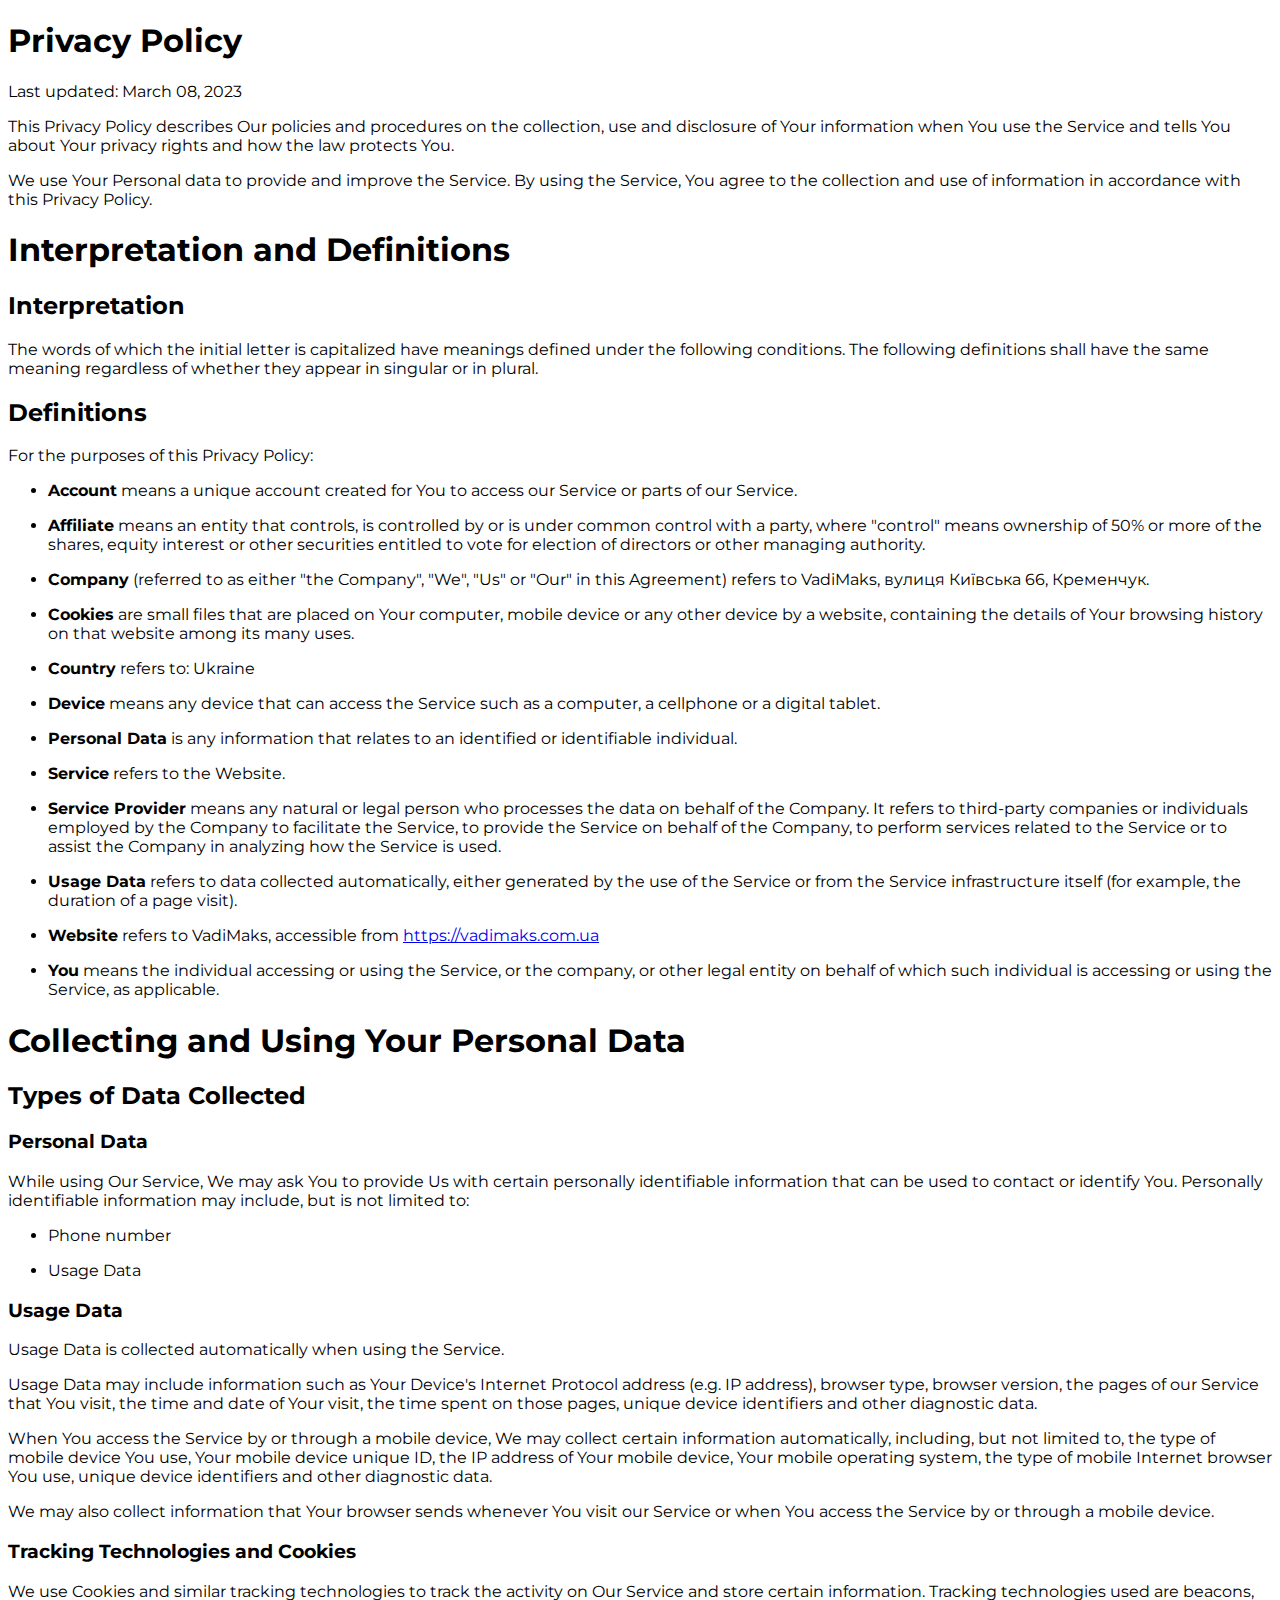
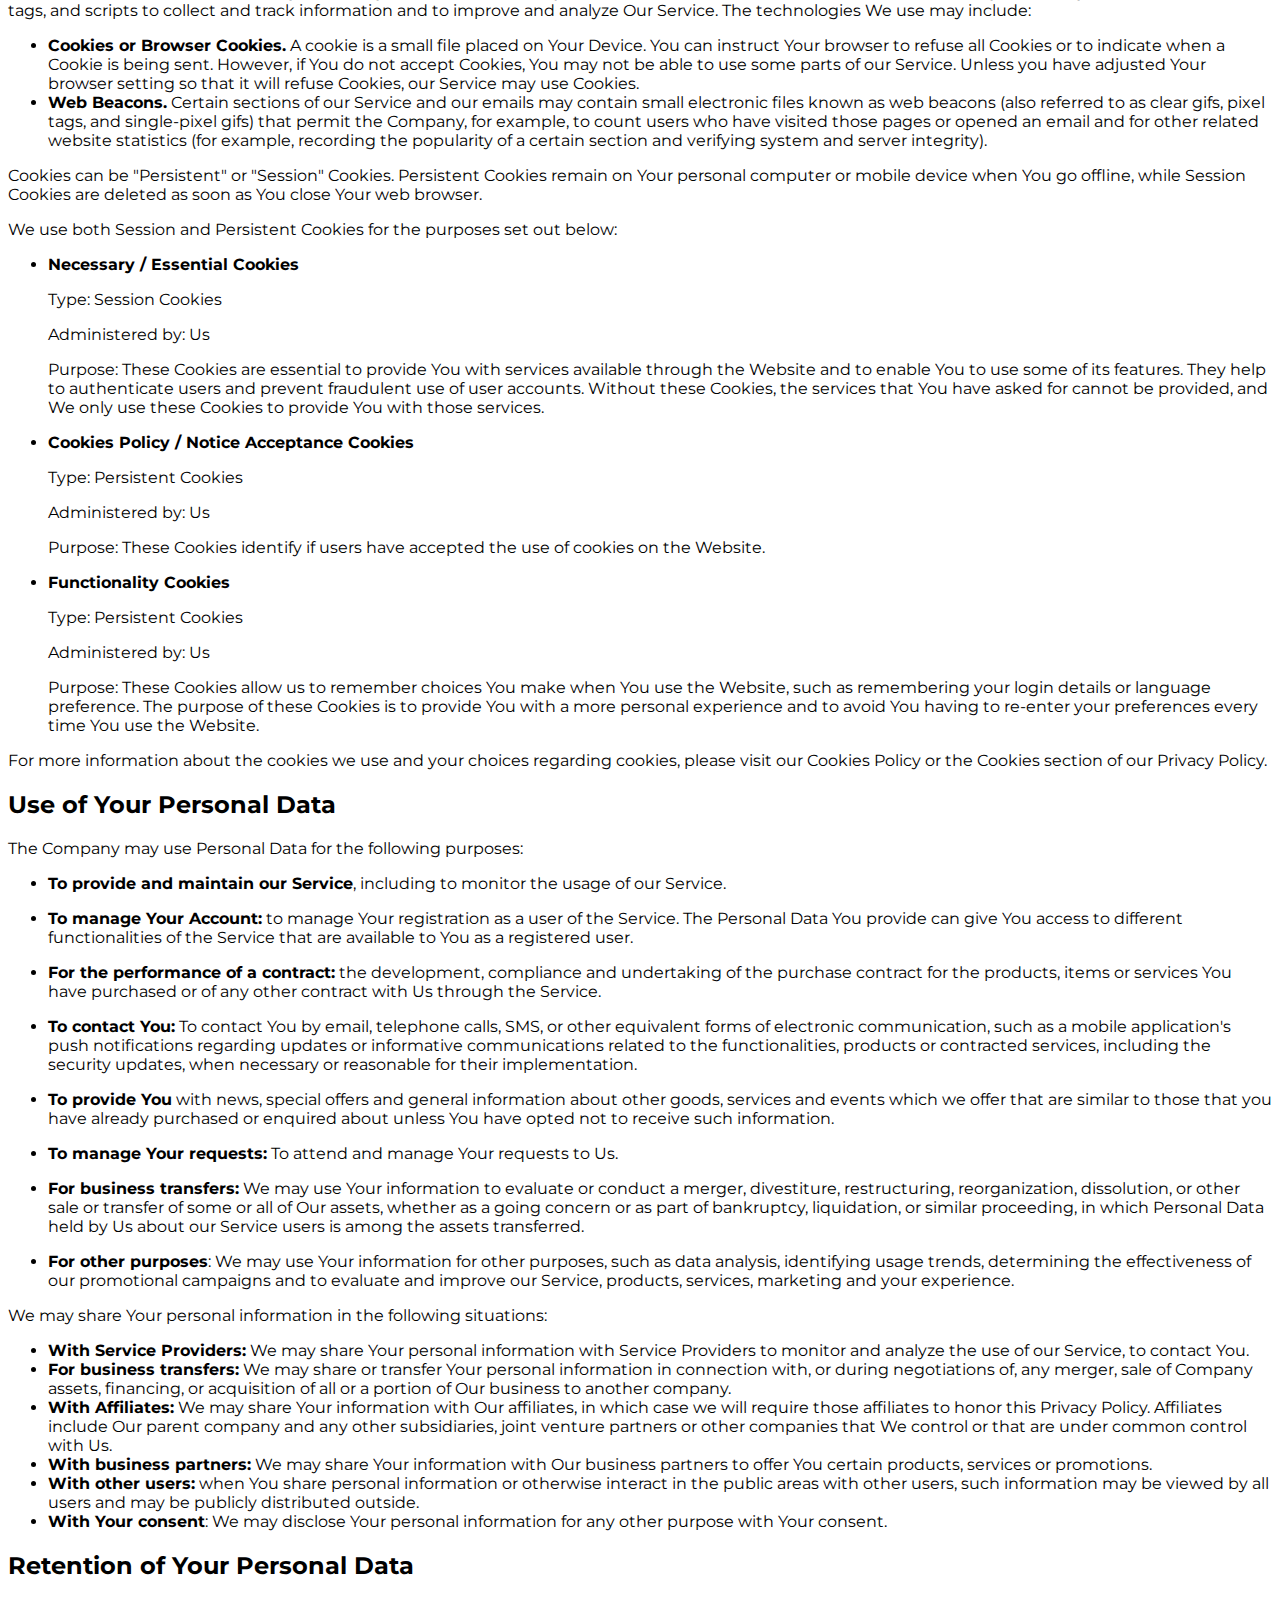
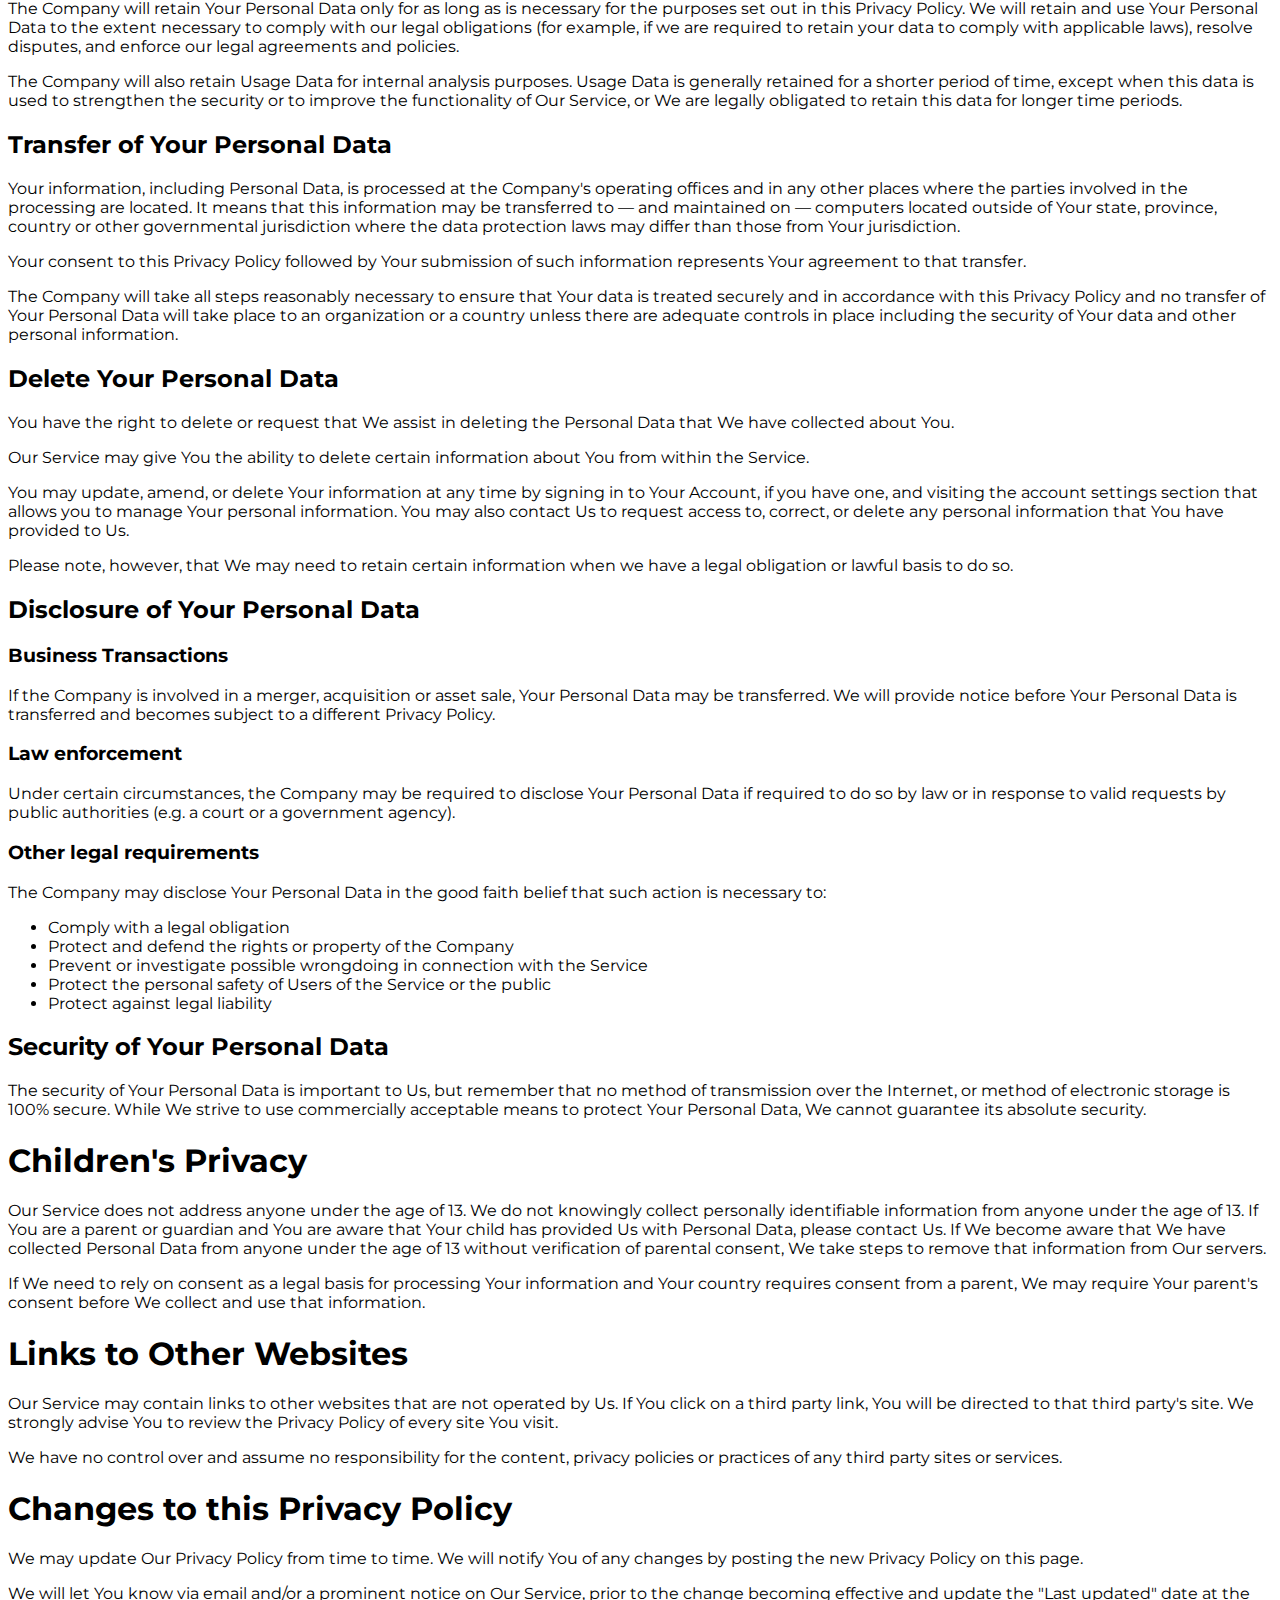
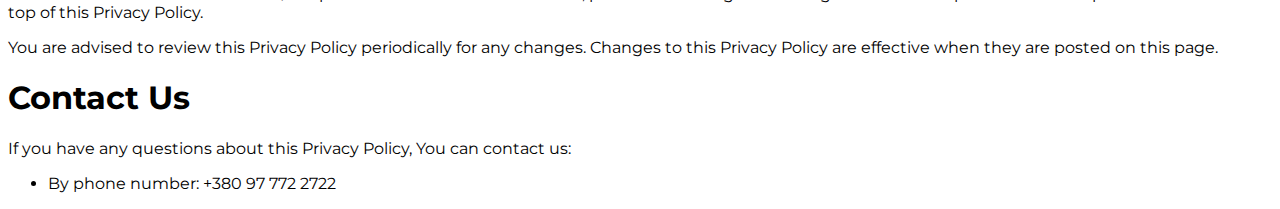
<file: VadiMax/privacyPolicy.html>
<!DOCTYPE html>
<html lang="en">
  <head>
    <meta charset="UTF-8" />
    <meta http-equiv="X-UA-Compatible" content="IE=edge" />
    <meta name="viewport" content="width=device-width, initial-scale=1.0" />
    <link rel="icon" href="assets/img/favicon.png" sizes="60">
    <title>Privacy Policy - VadiMaks</title>
    <link rel="preconnect" href="https://fonts.googleapis.com">
    <link rel="preconnect" href="https://fonts.gstatic.com" crossorigin>
    <link href="https://fonts.googleapis.com/css2?family=Montserrat:ital,wght@0,100;0,200;0,300;0,400;0,500;0,600;0,700;0,800;0,900;1,100;1,200;1,300;1,400;1,500;1,600;1,700;1,800;1,900&display=swap" rel="stylesheet">
    <style>
        body {font-family: 'Montserrat', sans-serif;}
    </style>
  </head>
  <body>
    <h1>Privacy Policy</h1>
    <p>Last updated: March 08, 2023</p>
    <p>
      This Privacy Policy describes Our policies and procedures on the
      collection, use and disclosure of Your information when You use the
      Service and tells You about Your privacy rights and how the law protects
      You.
    </p>
    <p>
      We use Your Personal data to provide and improve the Service. By using the
      Service, You agree to the collection and use of information in accordance
      with this Privacy Policy.
    </p>
    <h1>Interpretation and Definitions</h1>
    <h2>Interpretation</h2>
    <p>
      The words of which the initial letter is capitalized have meanings defined
      under the following conditions. The following definitions shall have the
      same meaning regardless of whether they appear in singular or in plural.
    </p>
    <h2>Definitions</h2>
    <p>For the purposes of this Privacy Policy:</p>
    <ul>
      <li>
        <p>
          <strong>Account</strong> means a unique account created for You to
          access our Service or parts of our Service.
        </p>
      </li>
      <li>
        <p>
          <strong>Affiliate</strong> means an entity that controls, is
          controlled by or is under common control with a party, where
          &quot;control&quot; means ownership of 50% or more of the shares,
          equity interest or other securities entitled to vote for election of
          directors or other managing authority.
        </p>
      </li>
      <li>
        <p>
          <strong>Company</strong> (referred to as either &quot;the
          Company&quot;, &quot;We&quot;, &quot;Us&quot; or &quot;Our&quot; in
          this Agreement) refers to VadiMaks, вулиця Київська 66, Кременчук.
        </p>
      </li>
      <li>
        <p>
          <strong>Cookies</strong> are small files that are placed on Your
          computer, mobile device or any other device by a website, containing
          the details of Your browsing history on that website among its many
          uses.
        </p>
      </li>
      <li>
        <p><strong>Country</strong> refers to: Ukraine</p>
      </li>
      <li>
        <p>
          <strong>Device</strong> means any device that can access the Service
          such as a computer, a cellphone or a digital tablet.
        </p>
      </li>
      <li>
        <p>
          <strong>Personal Data</strong> is any information that relates to an
          identified or identifiable individual.
        </p>
      </li>
      <li>
        <p><strong>Service</strong> refers to the Website.</p>
      </li>
      <li>
        <p>
          <strong>Service Provider</strong> means any natural or legal person
          who processes the data on behalf of the Company. It refers to
          third-party companies or individuals employed by the Company to
          facilitate the Service, to provide the Service on behalf of the
          Company, to perform services related to the Service or to assist the
          Company in analyzing how the Service is used.
        </p>
      </li>
      <li>
        <p>
          <strong>Usage Data</strong> refers to data collected automatically,
          either generated by the use of the Service or from the Service
          infrastructure itself (for example, the duration of a page visit).
        </p>
      </li>
      <li>
        <p>
          <strong>Website</strong> refers to VadiMaks, accessible from
          <a
            href="https://vadimaks.com.ua"
            rel="external nofollow noopener"
            target="_blank"
            >https://vadimaks.com.ua</a
          >
        </p>
      </li>
      <li>
        <p>
          <strong>You</strong> means the individual accessing or using the
          Service, or the company, or other legal entity on behalf of which such
          individual is accessing or using the Service, as applicable.
        </p>
      </li>
    </ul>
    <h1>Collecting and Using Your Personal Data</h1>
    <h2>Types of Data Collected</h2>
    <h3>Personal Data</h3>
    <p>
      While using Our Service, We may ask You to provide Us with certain
      personally identifiable information that can be used to contact or
      identify You. Personally identifiable information may include, but is not
      limited to:
    </p>
    <ul>
      <li>
        <p>Phone number</p>
      </li>
      <li>
        <p>Usage Data</p>
      </li>
    </ul>
    <h3>Usage Data</h3>
    <p>Usage Data is collected automatically when using the Service.</p>
    <p>
      Usage Data may include information such as Your Device's Internet Protocol
      address (e.g. IP address), browser type, browser version, the pages of our
      Service that You visit, the time and date of Your visit, the time spent on
      those pages, unique device identifiers and other diagnostic data.
    </p>
    <p>
      When You access the Service by or through a mobile device, We may collect
      certain information automatically, including, but not limited to, the type
      of mobile device You use, Your mobile device unique ID, the IP address of
      Your mobile device, Your mobile operating system, the type of mobile
      Internet browser You use, unique device identifiers and other diagnostic
      data.
    </p>
    <p>
      We may also collect information that Your browser sends whenever You visit
      our Service or when You access the Service by or through a mobile device.
    </p>
    <h3>Tracking Technologies and Cookies</h3>
    <p>
      We use Cookies and similar tracking technologies to track the activity on
      Our Service and store certain information. Tracking technologies used are
      beacons, tags, and scripts to collect and track information and to improve
      and analyze Our Service. The technologies We use may include:
    </p>
    <ul>
      <li>
        <strong>Cookies or Browser Cookies.</strong> A cookie is a small file
        placed on Your Device. You can instruct Your browser to refuse all
        Cookies or to indicate when a Cookie is being sent. However, if You do
        not accept Cookies, You may not be able to use some parts of our
        Service. Unless you have adjusted Your browser setting so that it will
        refuse Cookies, our Service may use Cookies.
      </li>
      <li>
        <strong>Web Beacons.</strong> Certain sections of our Service and our
        emails may contain small electronic files known as web beacons (also
        referred to as clear gifs, pixel tags, and single-pixel gifs) that
        permit the Company, for example, to count users who have visited those
        pages or opened an email and for other related website statistics (for
        example, recording the popularity of a certain section and verifying
        system and server integrity).
      </li>
    </ul>
    <p>
      Cookies can be &quot;Persistent&quot; or &quot;Session&quot; Cookies.
      Persistent Cookies remain on Your personal computer or mobile device when
      You go offline, while Session Cookies are deleted as soon as You close
      Your web browser.
    </p>
    <p>
      We use both Session and Persistent Cookies for the purposes set out below:
    </p>
    <ul>
      <li>
        <p><strong>Necessary / Essential Cookies</strong></p>
        <p>Type: Session Cookies</p>
        <p>Administered by: Us</p>
        <p>
          Purpose: These Cookies are essential to provide You with services
          available through the Website and to enable You to use some of its
          features. They help to authenticate users and prevent fraudulent use
          of user accounts. Without these Cookies, the services that You have
          asked for cannot be provided, and We only use these Cookies to provide
          You with those services.
        </p>
      </li>
      <li>
        <p><strong>Cookies Policy / Notice Acceptance Cookies</strong></p>
        <p>Type: Persistent Cookies</p>
        <p>Administered by: Us</p>
        <p>
          Purpose: These Cookies identify if users have accepted the use of
          cookies on the Website.
        </p>
      </li>
      <li>
        <p><strong>Functionality Cookies</strong></p>
        <p>Type: Persistent Cookies</p>
        <p>Administered by: Us</p>
        <p>
          Purpose: These Cookies allow us to remember choices You make when You
          use the Website, such as remembering your login details or language
          preference. The purpose of these Cookies is to provide You with a more
          personal experience and to avoid You having to re-enter your
          preferences every time You use the Website.
        </p>
      </li>
    </ul>
    <p>
      For more information about the cookies we use and your choices regarding
      cookies, please visit our Cookies Policy or the Cookies section of our
      Privacy Policy.
    </p>
    <h2>Use of Your Personal Data</h2>
    <p>The Company may use Personal Data for the following purposes:</p>
    <ul>
      <li>
        <p>
          <strong>To provide and maintain our Service</strong>, including to
          monitor the usage of our Service.
        </p>
      </li>
      <li>
        <p>
          <strong>To manage Your Account:</strong> to manage Your registration
          as a user of the Service. The Personal Data You provide can give You
          access to different functionalities of the Service that are available
          to You as a registered user.
        </p>
      </li>
      <li>
        <p>
          <strong>For the performance of a contract:</strong> the development,
          compliance and undertaking of the purchase contract for the products,
          items or services You have purchased or of any other contract with Us
          through the Service.
        </p>
      </li>
      <li>
        <p>
          <strong>To contact You:</strong> To contact You by email, telephone
          calls, SMS, or other equivalent forms of electronic communication,
          such as a mobile application's push notifications regarding updates or
          informative communications related to the functionalities, products or
          contracted services, including the security updates, when necessary or
          reasonable for their implementation.
        </p>
      </li>
      <li>
        <p>
          <strong>To provide You</strong> with news, special offers and general
          information about other goods, services and events which we offer that
          are similar to those that you have already purchased or enquired about
          unless You have opted not to receive such information.
        </p>
      </li>
      <li>
        <p>
          <strong>To manage Your requests:</strong> To attend and manage Your
          requests to Us.
        </p>
      </li>
      <li>
        <p>
          <strong>For business transfers:</strong> We may use Your information
          to evaluate or conduct a merger, divestiture, restructuring,
          reorganization, dissolution, or other sale or transfer of some or all
          of Our assets, whether as a going concern or as part of bankruptcy,
          liquidation, or similar proceeding, in which Personal Data held by Us
          about our Service users is among the assets transferred.
        </p>
      </li>
      <li>
        <p>
          <strong>For other purposes</strong>: We may use Your information for
          other purposes, such as data analysis, identifying usage trends,
          determining the effectiveness of our promotional campaigns and to
          evaluate and improve our Service, products, services, marketing and
          your experience.
        </p>
      </li>
    </ul>
    <p>We may share Your personal information in the following situations:</p>
    <ul>
      <li>
        <strong>With Service Providers:</strong> We may share Your personal
        information with Service Providers to monitor and analyze the use of our
        Service, to contact You.
      </li>
      <li>
        <strong>For business transfers:</strong> We may share or transfer Your
        personal information in connection with, or during negotiations of, any
        merger, sale of Company assets, financing, or acquisition of all or a
        portion of Our business to another company.
      </li>
      <li>
        <strong>With Affiliates:</strong> We may share Your information with Our
        affiliates, in which case we will require those affiliates to honor this
        Privacy Policy. Affiliates include Our parent company and any other
        subsidiaries, joint venture partners or other companies that We control
        or that are under common control with Us.
      </li>
      <li>
        <strong>With business partners:</strong> We may share Your information
        with Our business partners to offer You certain products, services or
        promotions.
      </li>
      <li>
        <strong>With other users:</strong> when You share personal information
        or otherwise interact in the public areas with other users, such
        information may be viewed by all users and may be publicly distributed
        outside.
      </li>
      <li>
        <strong>With Your consent</strong>: We may disclose Your personal
        information for any other purpose with Your consent.
      </li>
    </ul>
    <h2>Retention of Your Personal Data</h2>
    <p>
      The Company will retain Your Personal Data only for as long as is
      necessary for the purposes set out in this Privacy Policy. We will retain
      and use Your Personal Data to the extent necessary to comply with our
      legal obligations (for example, if we are required to retain your data to
      comply with applicable laws), resolve disputes, and enforce our legal
      agreements and policies.
    </p>
    <p>
      The Company will also retain Usage Data for internal analysis purposes.
      Usage Data is generally retained for a shorter period of time, except when
      this data is used to strengthen the security or to improve the
      functionality of Our Service, or We are legally obligated to retain this
      data for longer time periods.
    </p>
    <h2>Transfer of Your Personal Data</h2>
    <p>
      Your information, including Personal Data, is processed at the Company's
      operating offices and in any other places where the parties involved in
      the processing are located. It means that this information may be
      transferred to — and maintained on — computers located outside of Your
      state, province, country or other governmental jurisdiction where the data
      protection laws may differ than those from Your jurisdiction.
    </p>
    <p>
      Your consent to this Privacy Policy followed by Your submission of such
      information represents Your agreement to that transfer.
    </p>
    <p>
      The Company will take all steps reasonably necessary to ensure that Your
      data is treated securely and in accordance with this Privacy Policy and no
      transfer of Your Personal Data will take place to an organization or a
      country unless there are adequate controls in place including the security
      of Your data and other personal information.
    </p>
    <h2>Delete Your Personal Data</h2>
    <p>
      You have the right to delete or request that We assist in deleting the
      Personal Data that We have collected about You.
    </p>
    <p>
      Our Service may give You the ability to delete certain information about
      You from within the Service.
    </p>
    <p>
      You may update, amend, or delete Your information at any time by signing
      in to Your Account, if you have one, and visiting the account settings
      section that allows you to manage Your personal information. You may also
      contact Us to request access to, correct, or delete any personal
      information that You have provided to Us.
    </p>
    <p>
      Please note, however, that We may need to retain certain information when
      we have a legal obligation or lawful basis to do so.
    </p>
    <h2>Disclosure of Your Personal Data</h2>
    <h3>Business Transactions</h3>
    <p>
      If the Company is involved in a merger, acquisition or asset sale, Your
      Personal Data may be transferred. We will provide notice before Your
      Personal Data is transferred and becomes subject to a different Privacy
      Policy.
    </p>
    <h3>Law enforcement</h3>
    <p>
      Under certain circumstances, the Company may be required to disclose Your
      Personal Data if required to do so by law or in response to valid requests
      by public authorities (e.g. a court or a government agency).
    </p>
    <h3>Other legal requirements</h3>
    <p>
      The Company may disclose Your Personal Data in the good faith belief that
      such action is necessary to:
    </p>
    <ul>
      <li>Comply with a legal obligation</li>
      <li>Protect and defend the rights or property of the Company</li>
      <li>
        Prevent or investigate possible wrongdoing in connection with the
        Service
      </li>
      <li>Protect the personal safety of Users of the Service or the public</li>
      <li>Protect against legal liability</li>
    </ul>
    <h2>Security of Your Personal Data</h2>
    <p>
      The security of Your Personal Data is important to Us, but remember that
      no method of transmission over the Internet, or method of electronic
      storage is 100% secure. While We strive to use commercially acceptable
      means to protect Your Personal Data, We cannot guarantee its absolute
      security.
    </p>
    <h1>Children's Privacy</h1>
    <p>
      Our Service does not address anyone under the age of 13. We do not
      knowingly collect personally identifiable information from anyone under
      the age of 13. If You are a parent or guardian and You are aware that Your
      child has provided Us with Personal Data, please contact Us. If We become
      aware that We have collected Personal Data from anyone under the age of 13
      without verification of parental consent, We take steps to remove that
      information from Our servers.
    </p>
    <p>
      If We need to rely on consent as a legal basis for processing Your
      information and Your country requires consent from a parent, We may
      require Your parent's consent before We collect and use that information.
    </p>
    <h1>Links to Other Websites</h1>
    <p>
      Our Service may contain links to other websites that are not operated by
      Us. If You click on a third party link, You will be directed to that third
      party's site. We strongly advise You to review the Privacy Policy of every
      site You visit.
    </p>
    <p>
      We have no control over and assume no responsibility for the content,
      privacy policies or practices of any third party sites or services.
    </p>
    <h1>Changes to this Privacy Policy</h1>
    <p>
      We may update Our Privacy Policy from time to time. We will notify You of
      any changes by posting the new Privacy Policy on this page.
    </p>
    <p>
      We will let You know via email and/or a prominent notice on Our Service,
      prior to the change becoming effective and update the &quot;Last
      updated&quot; date at the top of this Privacy Policy.
    </p>
    <p>
      You are advised to review this Privacy Policy periodically for any
      changes. Changes to this Privacy Policy are effective when they are posted
      on this page.
    </p>
    <h1>Contact Us</h1>
    <p>
      If you have any questions about this Privacy Policy, You can contact us:
    </p>
    <ul>
      <li>By phone number: +380 97 772 2722</li>
    </ul>
  </body>
</html>
</file>
